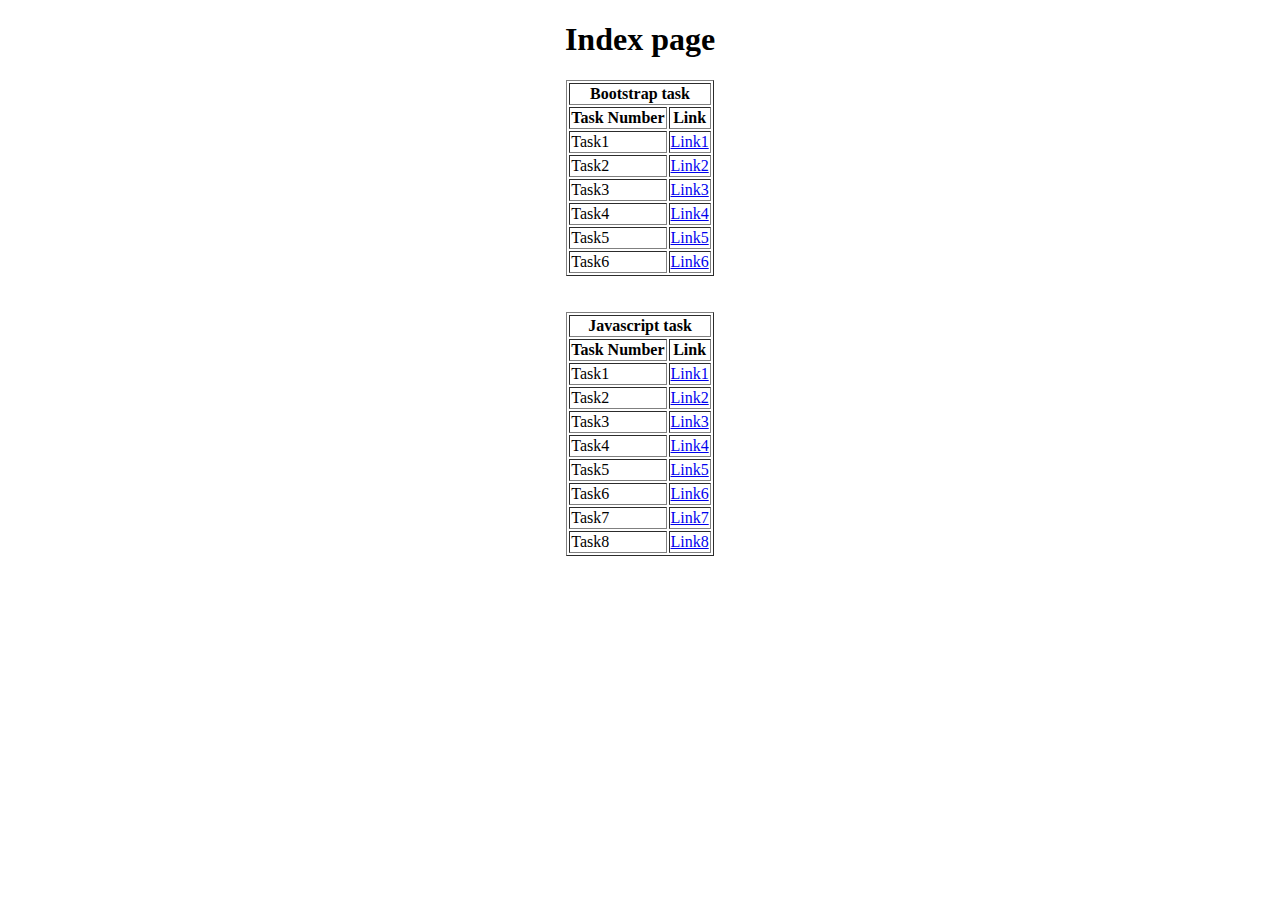
<file: index.html>
<!DOCTYPE html>
<html lang="en">
<head>
    <meta charset="UTF-8">
    <meta name="viewport" content="width=device-width, initial-scale=1.0">
    <title>Index page</title>
</head>
<body>
    <center>
        <h1>Index page</h1>
        <table border="1">
            <tr>
                <th colspan="2">Bootstrap task</th>
            </tr>
            <tr>
                <th>Task Number</th>
                <th>Link</th>
            </tr>
            <tr>
                <td>Task1</td>
                <td><a href="BS tasks/task-1/">Link1</a></td>
            </tr>
            <tr>
                <td>Task2</td>
                <td><a href="BS tasks/task-2/">Link2</a></td>
            </tr>
            <tr>
                <td>Task3</td>
                <td><a href="BS tasks/task-3/">Link3</a></td>
            </tr>
            <tr>
                <td>Task4</td>
                <td><a href="BS tasks/task-4/">Link4</a></td>
            </tr>
            <tr>
                <td>Task5</td>
                <td><a href="BS tasks/task-5/">Link5</a></td>
            </tr>
            <tr>
                <td>Task6</td>
                <td><a href="BS tasks/task-6/">Link6</a></td>
            </tr>
        </table>
        <br><br>
        <table border="1">
            <tr>
                <th colspan="2">Javascript task</th>
            </tr>
            <tr>
                <th>Task Number</th>
                <th>Link</th>
            </tr>
            <tr>
                <td>Task1</td>
                <td><a href="JS tasks/task-1/">Link1</a></td>
            </tr>
            <tr>
                <td>Task2</td>
                <td><a href="JS tasks/task-2/">Link2</a></td>
            </tr>
            <tr>
                <td>Task3</td>
                <td><a href="JS tasks/task-3/">Link3</a></td>
            </tr>
            <tr>
                <td>Task4</td>
                <td><a href="JS tasks/task-4/">Link4</a></td>
            </tr>
            <tr>
                <td>Task5</td>
                <td><a href="JS tasks/task-5/">Link5</a></td>
            </tr>
            <tr>
                <td>Task6</td>
                <td><a href="JS tasks/task-6/">Link6</a></td>
            </tr>
            <tr>
                <td>Task7</td>
                <td><a href="JS tasks/task-7/">Link7</a></td>
            </tr>
            <tr>
                <td>Task8</td>
                <td><a href="JS tasks/task-8/">Link8</a></td>
            </tr>
        </table>
    </center>
</body>
</html>
</file>
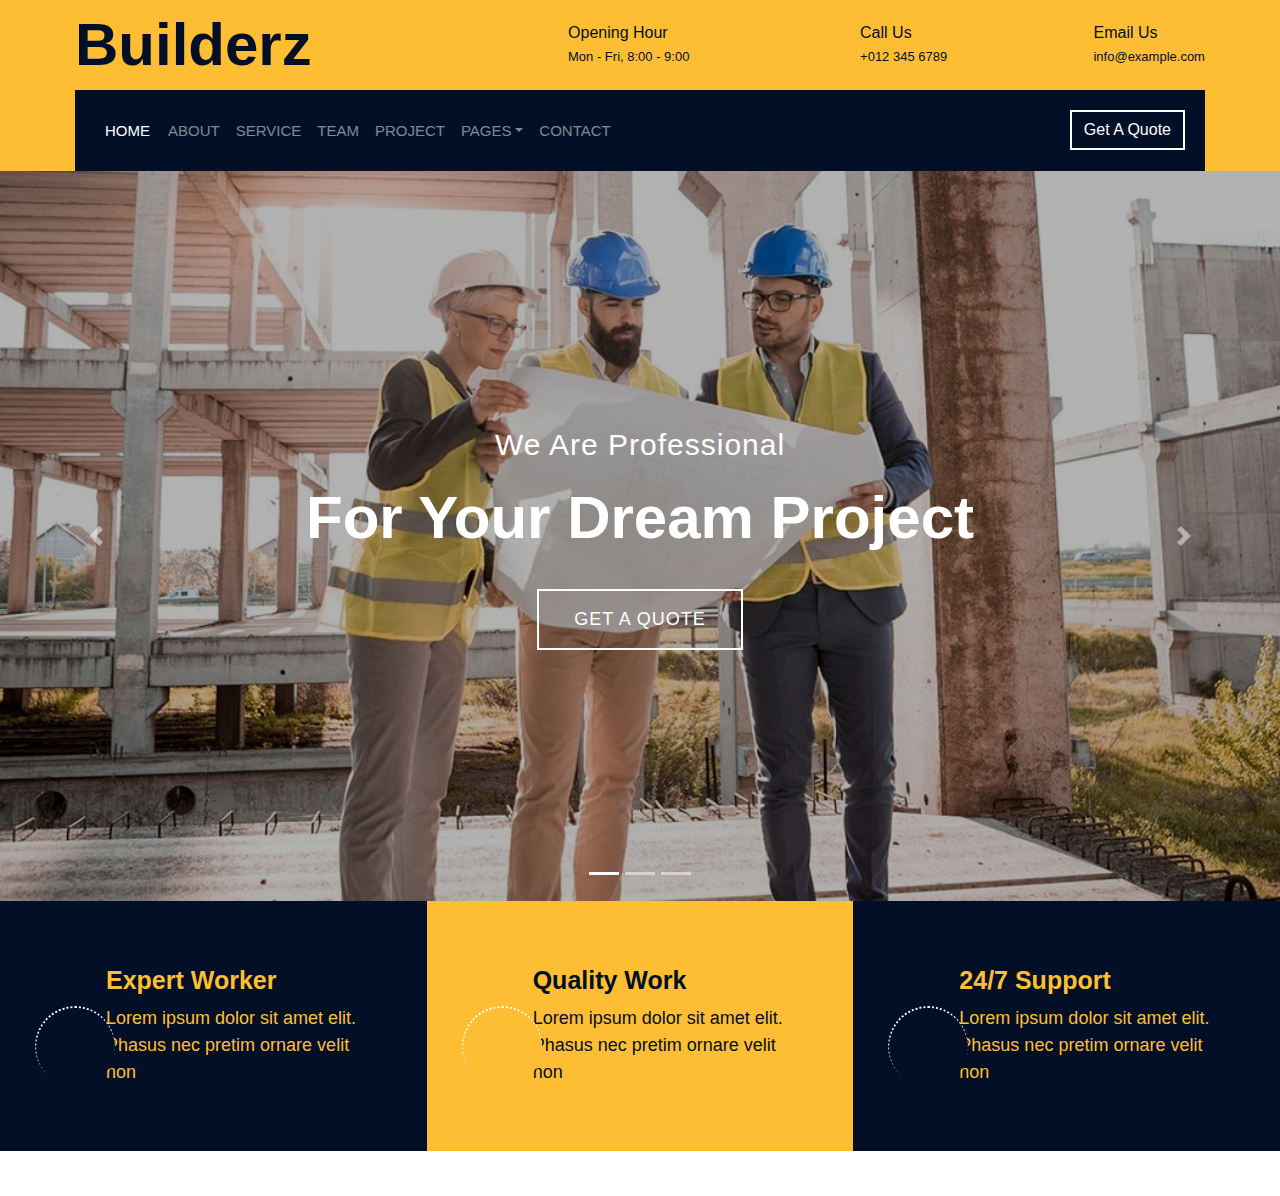
<file: BS tasks/task-2/index.html>
<!DOCTYPE html>
<html lang="en">
<head>
    <meta charset="UTF-8">
    <meta name="viewport" content="width=device-width, initial-scale=1, shrink-to-fit=no">
    <title>Bootstrap Website</title>
    <link href="style.css" rel="stylesheet">
    <link href="https://stackpath.bootstrapcdn.com/bootstrap/4.3.1/css/bootstrap.min.css" rel="stylesheet">
</head>
<body>
<div class="wrapper">
    <!-- Top Section - Header -->
    <div class="top-bar">
        <div class="container-fluid">
            <div class="row align-items-center">
                <div class="col-lg-4 col-md-12">
                    <div class="logo">
                        <a href="index.html">
                            <h1>Builderz</h1>
                        </a>
                    </div>
                </div>
                <div class="col-lg-8 col-md-7 d-none d-lg-block">
                    <div class="row">
                        <div class="col-4">
                            <div class="top-bar-item">
                                <div class="top-bar-icon">
                                    <i class="flaticon-calendar"></i>
                                </div>
                                <div class="top-bar-text">
                                    <h3>Opening Hour</h3>
                                    <p>Mon - Fri, 8:00 - 9:00</p>
                                </div>
                            </div>
                        </div>
                        <div class="col-4">
                            <div class="top-bar-item">
                                <div class="top-bar-icon">
                                    <i class="flaticon-call"></i>
                                </div>
                                <div class="top-bar-text">
                                    <h3>Call Us</h3>
                                    <p>+012 345 6789</p>
                                </div>
                            </div>
                        </div>
                        <div class="col-4">
                            <div class="top-bar-item">
                                <div class="top-bar-icon">
                                    <i class="flaticon-send-mail"></i>
                                </div>
                                <div class="top-bar-text">
                                    <h3>Email Us</h3>
                                    <p>info@example.com</p>
                                </div>
                            </div>
                        </div>
                    </div>
                </div>
            </div>
        </div>
    </div>

<!-- Middle Section - Slideshow -->
    <div class="nav-bar">
        <div class="container-fluid">
            <nav class="navbar navbar-expand-lg bg-dark navbar-dark">
                <a href="#" class="navbar-brand">MENU</a>
                <button type="button" class="navbar-toggler" data-toggle="collapse" data-target="#navbarCollapse">
                    <span class="navbar-toggler-icon"></span>
                </button>

                <div class="collapse navbar-collapse justify-content-between" id="navbarCollapse">
                    <div class="navbar-nav mr-auto">
                        <a href="index.html" class="nav-item nav-link active">Home</a>
                        <a href="about.html" class="nav-item nav-link">About</a>
                        <a href="service.html" class="nav-item nav-link">Service</a>
                        <a href="team.html" class="nav-item nav-link">Team</a>
                        <a href="portfolio.html" class="nav-item nav-link">Project</a>
                        <div class="nav-item dropdown">
                            <a href="#" class="nav-link dropdown-toggle" data-toggle="dropdown">Pages</a>
                            <div class="dropdown-menu">
                                <a href="blog.html" class="dropdown-item">Blog Page</a>
                                <a href="single.html" class="dropdown-item">Single Page</a>
                            </div>
                        </div>
                        <a href="contact.html" class="nav-item nav-link">Contact</a>
                    </div>
                    <div class="ml-auto">
                        <a class="btn" href="#">Get A Quote</a>
                    </div>
                </div>
            </nav>
        </div>
    </div>

    <div id="carousel" class="carousel slide" data-ride="carousel">
        <ol class="carousel-indicators">
            <li data-target="#carousel" data-slide-to="0" class="active"></li>
            <li data-target="#carousel" data-slide-to="1"></li>
            <li data-target="#carousel" data-slide-to="2"></li>
        </ol>
        <div class="carousel-inner">
            <div class="carousel-item active">
                <img src="carousel-1.jpg" alt="Carousel Image">
                <div class="carousel-caption">
                    <p class="animated fadeInRight">We Are Professional</p>
                    <h1 class="animated fadeInLeft">For Your Dream Project</h1>
                    <a class="btn animated fadeInUp" href="https://htmlcodex.com/construction-company-website-template">Get A Quote</a>
                </div>
            </div>

            <div class="carousel-item">
                <img src="carousel-2.jpg" alt="Carousel Image">
                <div class="carousel-caption">
                    <p class="animated fadeInRight">Professional Builder</p>
                    <h1 class="animated fadeInLeft">We Build Your Home</h1>
                    <a class="btn animated fadeInUp" href="https://htmlcodex.com/construction-company-website-template">Get A Quote</a>
                </div>
            </div>

            <div class="carousel-item">
                <img src="carousel-3.jpg" alt="Carousel Image">
                <div class="carousel-caption">
                    <p class="animated fadeInRight">We Are Trusted</p>
                    <h1 class="animated fadeInLeft">For Your Dream Home</h1>
                    <a class="btn animated fadeInUp" href="https://htmlcodex.com/construction-company-website-template">Get A Quote</a>
                </div>
            </div>
        </div>

        <a class="carousel-control-prev" href="#carousel" role="button" data-slide="prev">
            <span class="carousel-control-prev-icon" aria-hidden="true"></span>
            <span class="sr-only">Previous</span>
        </a>
        <a class="carousel-control-next" href="#carousel" role="button" data-slide="next">
            <span class="carousel-control-next-icon" aria-hidden="true"></span>
            <span class="sr-only">Next</span>
        </a>
    </div>

<!-- Bottom Section - Footer -->
    <div class="feature wow fadeInUp" data-wow-delay="0.1s">
        <div class="container-fluid">
            <div class="row align-items-center">
                <div class="col-lg-4 col-md-12">
                    <div class="feature-item">
                        <div class="feature-icon">
                            <i class="flaticon-worker"></i>
                        </div>
                        <div class="feature-text">
                            <h3>Expert Worker</h3>
                            <p>Lorem ipsum dolor sit amet elit. Phasus nec pretim ornare velit non</p>
                        </div>
                    </div>
                </div>
                <div class="col-lg-4 col-md-12">
                    <div class="feature-item">
                        <div class="feature-icon">
                            <i class="flaticon-building"></i>
                        </div>
                        <div class="feature-text">
                            <h3>Quality Work</h3>
                            <p>Lorem ipsum dolor sit amet elit. Phasus nec pretim ornare velit non</p>
                        </div>
                    </div>
                </div>
                <div class="col-lg-4 col-md-12">
                    <div class="feature-item">
                        <div class="feature-icon">
                            <i class="flaticon-call"></i>
                        </div>
                        <div class="feature-text">
                            <h3>24/7 Support</h3>
                            <p>Lorem ipsum dolor sit amet elit. Phasus nec pretim ornare velit non</p>
                        </div>
                    </div>
                </div>
            </div>
        </div>
    </div>
</div>
<script src="https://code.jquery.com/jquery-3.3.1.slim.min.js"></script>
<script src="https://cdnjs.cloudflare.com/ajax/libs/popper.js/1.14.7/umd/popper.min.js"></script>
<script src="https://stackpath.bootstrapcdn.com/bootstrap/4.3.1/js/bootstrap.min.js"></script>

</body>
</html>
</file>
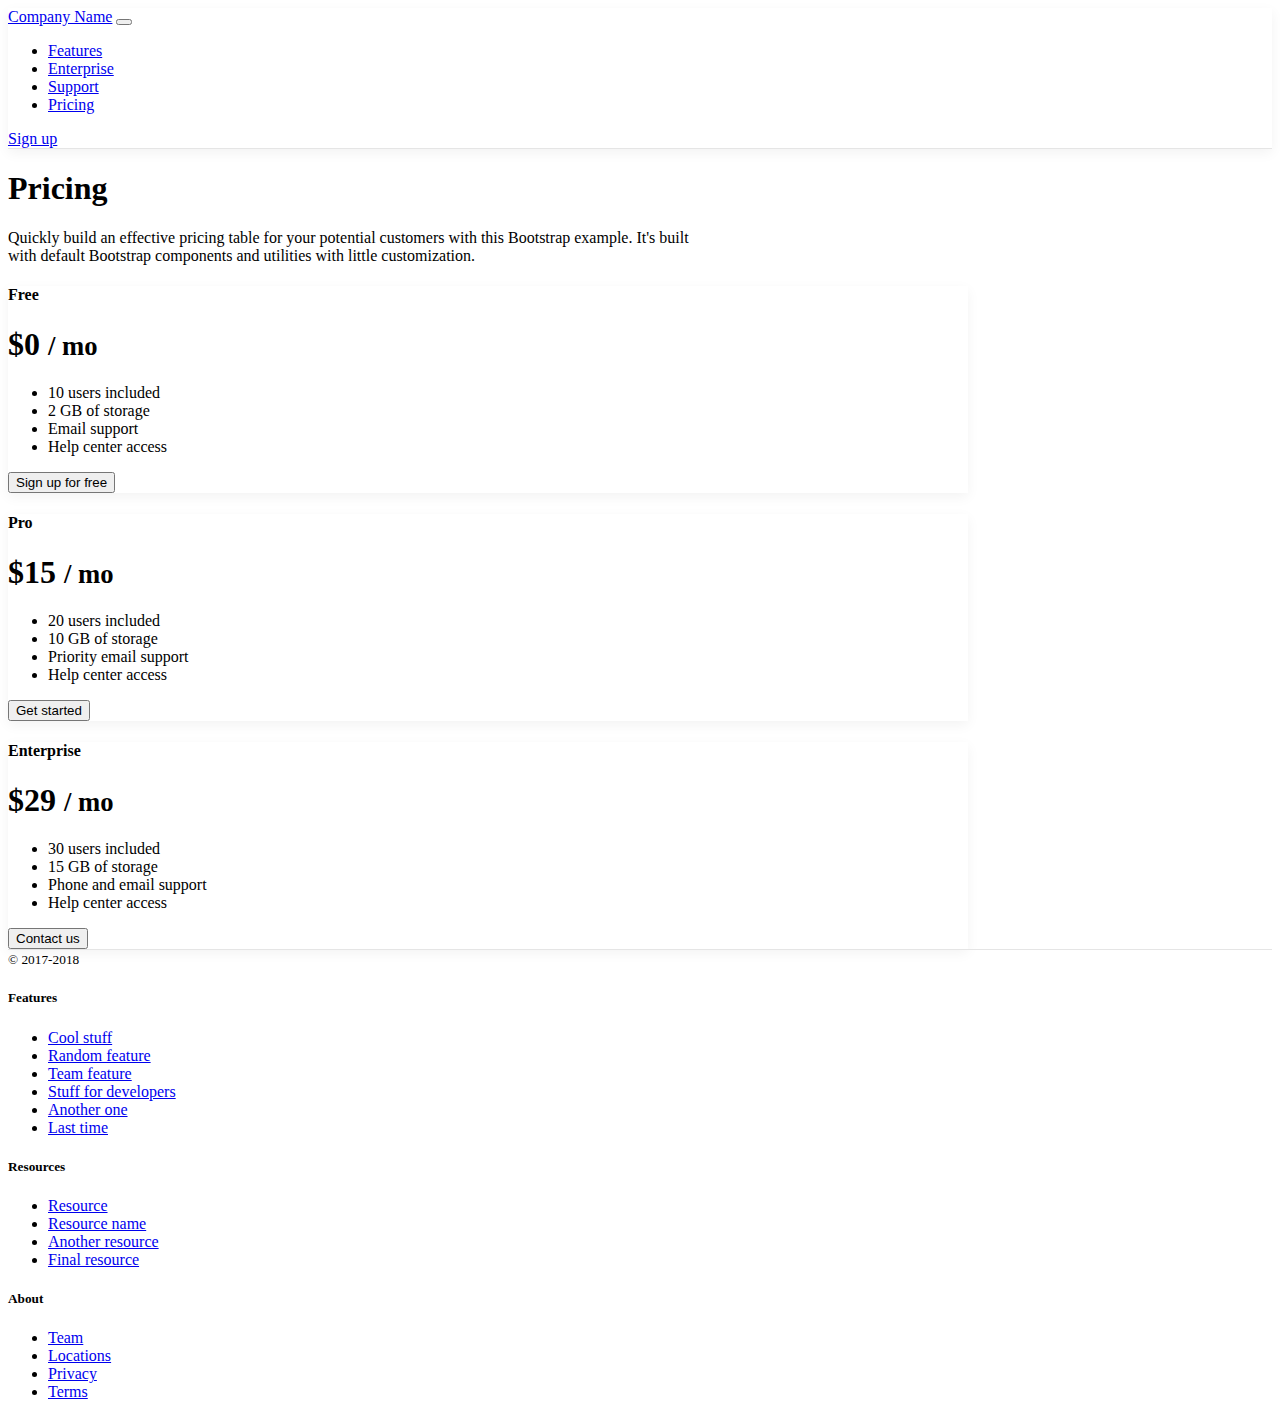
<file: BS tasks/task-3/index.html>
<!DOCTYPE html>
<html lang="en">

<head>
  <meta http-equiv="Content-Type" content="text/html; charset=UTF-8" />
  <meta name="viewport" content="width=device-width, initial-scale=1, shrink-to-fit=no" />

  <title>Pricing example for Bootstrap</title>

  <link rel="canonical" href="https://getbootstrap.com/docs/4.0/examples/pricing/" />
  <link href="https://cdn.jsdelivr.net/npm/bootstrap@5.3.2/dist/css/bootstrap.min.css" rel="stylesheet"
    integrity="sha384-T3c6CoIi6uLrA9TneNEoa7RxnatzjcDSCmG1MXxSR1GAsXEV/Dwwykc2MPK8M2HN" crossorigin="anonymous">
  <link href="style.css" rel="stylesheet" />
</head>

<body>
  <nav class="navbar navbar-expand-md navbar-light bg-white border-bottom box-shadow">
    <div class="container">
      <a class="navbar-brand" href="#">Company Name</a>

      <button class="navbar-toggler" type="button" data-toggle="collapse" data-target="#navbarCollapse"
        aria-controls="navbarCollapse" aria-expanded="false" aria-label="Toggle navigation">
        <span class="navbar-toggler-icon"></span>
      </button>

      <div class="collapse navbar-collapse" id="navbarCollapse">
        <ul class="navbar-nav ms-auto mb-2 mb-md-0">
          <li class="nav-item"><a class="nav-link" href="#">Features</a></li>
          <li class="nav-item"><a class="nav-link" href="#">Enterprise</a></li>
          <li class="nav-item"><a class="nav-link" href="#">Support</a></li>
          <li class="nav-item"><a class="nav-link" href="#">Pricing</a></li>
        </ul>
        <a class="btn btn-outline-primary" href="#">Sign up</a>
      </div>
    </div>
  </nav>


  <div class="pricing-header px-3 py-3 pt-md-5 pb-md-4 mx-auto text-center">
    <h1 class="display-4">Pricing</h1>
    <p class="lead">
      Quickly build an effective pricing table for your potential customers
      with this Bootstrap example. It's built with default Bootstrap
      components and utilities with little customization.
    </p>
  </div>

  <div class="container">
    <div class="row">
      <div class="col-md-4">
        <div class="card mb-4 box-shadow">
          <div class="card-header">
            <h4 class="my-0 font-weight-normal text-center">Free</h4>
          </div>
          <div class="card-body text-center">
            <h1 class="card-title pricing-card-title">
              $0 <small class="text-muted">/ mo</small>
            </h1>
            <ul class="list-unstyled mt-3 mb-4">
              <li>10 users included</li>
              <li>2 GB of storage</li>
              <li>Email support</li>
              <li>Help center access</li>
            </ul>
            <button type="button" class="btn btn-lg btn-block btn-outline-primary">
              Sign up for free
            </button>
          </div>
        </div>
      </div>
      <div class="col-md-4">
        <div class="card mb-4 box-shadow">
          <div class="card-header text-center">
            <h4 class="my-0 font-weight-normal">Pro</h4>
          </div>
          <div class="card-body text-center">
            <h1 class="card-title pricing-card-title">
              $15 <small class="text-muted">/ mo</small>
            </h1>
            <ul class="list-unstyled mt-3 mb-4">
              <li>20 users included</li>
              <li>10 GB of storage</li>
              <li>Priority email support</li>
              <li>Help center access</li>
            </ul>
            <button type="button" class="btn btn-lg btn-block btn-primary">
              Get started
            </button>
          </div>
        </div>
      </div>
      <div class="col-md-4">
        <div class="card mb-4 box-shadow">
          <div class="card-header text-center">
            <h4 class="my-0 font-weight-normal">Enterprise</h4>
          </div>
          <div class="card-body text-center">
            <h1 class="card-title pricing-card-title">
              $29 <small class="text-muted">/ mo</small>
            </h1>
            <ul class="list-unstyled mt-3 mb-4">
              <li>30 users included</li>
              <li>15 GB of storage</li>
              <li>Phone and email support</li>
              <li>Help center access</li>
            </ul>
            <button type="button" class="btn btn-lg btn-block btn-primary">
              Contact us
            </button>
          </div>
        </div>
      </div>
    </div>
  </div>

  <footer class="pt-4 my-md-5 pt-md-5 border-top">
    <div class="row">
      <div class="col-12 col-md">
        <small class="d-block mb-3 text-muted">© 2017-2018</small>
      </div>
      <div class="col-6 col-md">
        <h5>Features</h5>
        <ul class="list-unstyled text-small">
          <li>
            <a class="nav-link" href="#">Cool stuff</a>
          </li>
          <li>
            <a class="nav-link" href="#">Random feature</a>
          </li>
          <li>
            <a class="nav-link" href="#">Team feature</a>
          </li>
          <li>
            <a class="nav-link" href="#">Stuff for developers</a>
          </li>
          <li>
            <a class="nav-link" href="#">Another one</a>
          </li>
          <li>
            <a class="nav-link" href="#">Last time</a>
          </li>
        </ul>
      </div>
      <div class="col-6 col-md">
        <h5>Resources</h5>
        <ul class="list-unstyled text-small">
          <li>
            <a class="nav-link" href="#">Resource</a>
          </li>
          <li>
            <a class="nav-link" href="#">Resource name</a>
          </li>
          <li>
            <a class="nav-link" href="#">Another resource</a>
          </li>
          <li>
            <a class="nav-link" href="#">Final resource</a>
          </li>
        </ul>
      </div>
      <div class="col-6 col-md">
        <h5>About</h5>
        <ul class="list-unstyled text-small">
          <li>
            <a class="nav-link" href="#">Team</a>
          </li>
          <li>
            <a class="nav-link" href="#">Locations</a>
          </li>
          <li>
            <a class="nav-link" href="#">Privacy</a>
          </li>
          <li>
            <a class="nav-link" href="#">Terms</a>
          </li>
        </ul>
      </div>
    </div>
  </footer>
  </div>

  <script src="https://cdn.jsdelivr.net/npm/bootstrap@5.3.2/dist/js/bootstrap.bundle.min.js"
    integrity="sha384-C6RzsynM9kWDrMNeT87bh95OGNyZPhcTNXj1NW7RuBCsyN/o0jlpcV8Qyq46cDfL"
    crossorigin="anonymous"></script>
  <script src="https://cdn.jsdelivr.net/npm/@popperjs/core@2.11.8/dist/umd/popper.min.js"
    integrity="sha384-I7E8VVD/ismYTF4hNIPjVp/Zjvgyol6VFvRkX/vR+Vc4jQkC+hVqc2pM8ODewa9r"
    crossorigin="anonymous"></script>
  <script src="https://cdn.jsdelivr.net/npm/bootstrap@5.3.2/dist/js/bootstrap.min.js"
    integrity="sha384-BBtl+eGJRgqQAUMxJ7pMwbEyER4l1g+O15P+16Ep7Q9Q+zqX6gSbd85u4mG4QzX+"
    crossorigin="anonymous"></script>
</body>

</html>
</file>
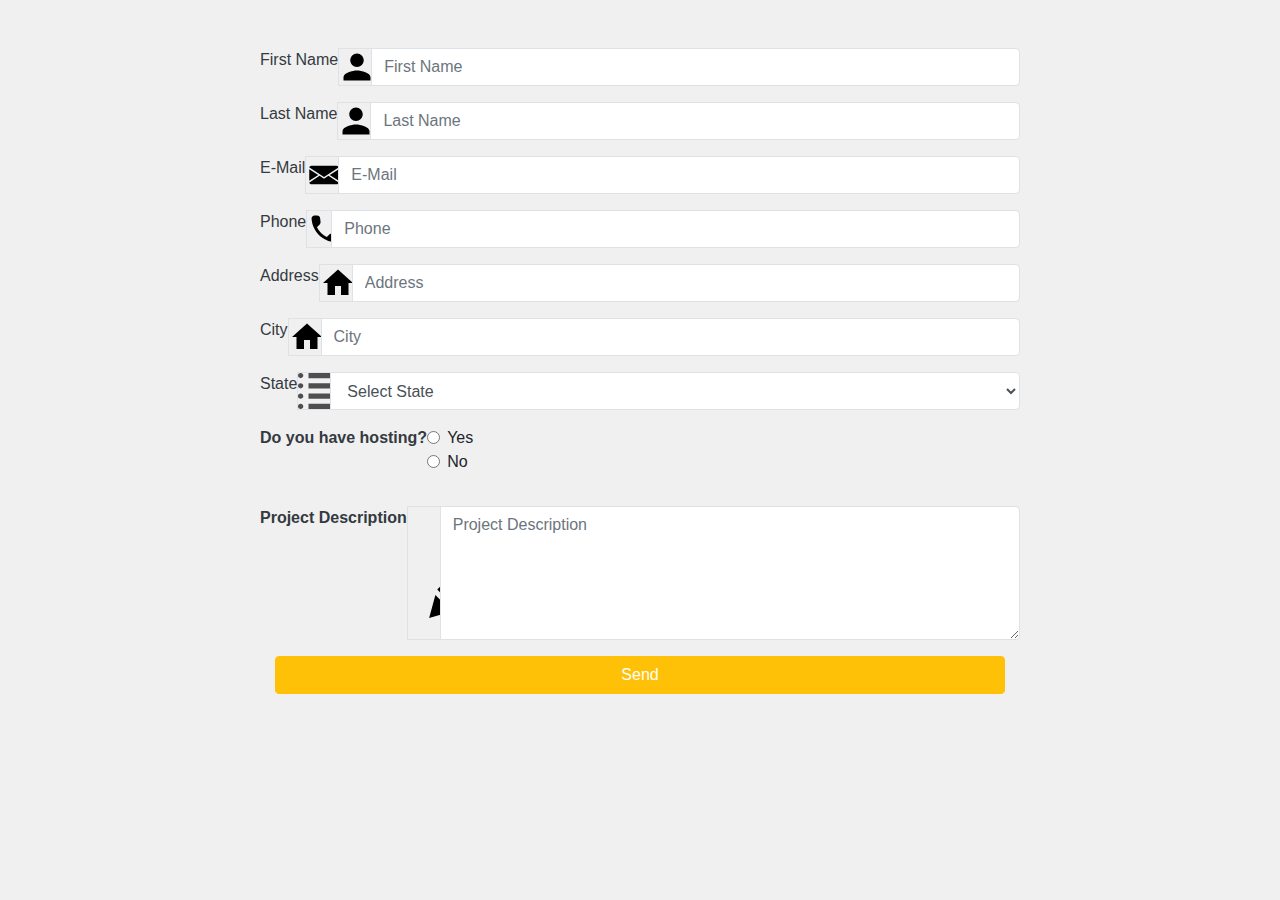
<file: BS tasks/task-5/index.html>
<!DOCTYPE html>
<html lang="en">

<head>
    <meta charset="UTF-8" />
    <meta name="viewport" content="width=device-width, initial-scale=1, shrink-to-fit=no" />
    <title>Bootstrap Form</title>
    <link href="https://stackpath.bootstrapcdn.com/bootstrap/4.5.2/css/bootstrap.min.css" rel="stylesheet" />
    <link rel="stylesheet" href="style.css" />
</head>

<body class="bg-gray">
    <div class="container py-5">
        <div class="row justify-content-center">
            <div class="col-md-8">
                <div class="form-group row">
                    <div class="input-group">
                        <label for="firstname" class="text-dark">First Name</label>

                        <div class="input-group-prepend">
                            <img src="user.svg" alt="head-icon" class="input-icon border" />
                        </div>
                        <input type="text" class="form-control border" id="firstName" placeholder="First Name"
                            style="background-color: white" />
                    </div>
                </div>

                <div class="form-group row">
                    <div class="input-group">
                        <label for="lastName" class="text-dark">Last Name</label>
                        <div class="input-group-prepend">
                            <img src="user.svg" alt="head-icon" class="input-icon border" />
                        </div>
                        <input type="text" class="form-control border" id="lastName" placeholder="Last Name"
                            style="background-color: white" />
                    </div>
                </div>

                <div class="form-group row">
                    
                    <div class="input-group">
                        <label for="email" class="text-dark">E-Mail</label>
                        <div class="input-group-prepend">
                            <img src="email.svg" alt="head-icon" class="input-icon border" />
                        </div>
                        <input type="email" class="form-control border" id="email" placeholder="E-Mail"
                            style="background-color: white" />
                    </div>
                </div>

                <div class="form-group row">
                    
                    <div class="input-group">
                        <label for="phone" class="text-dark">Phone</label>
                        <div class="input-group-prepend">
                            <img src="phone.svg" alt="head-icon" class="input-icon border" />
                        </div>
                        <input type="tel" class="form-control border" id="phone" placeholder="Phone"
                            style="background-color: white" />
                    </div>
                </div>

                <div class="form-group row">
                    
                    <div class="input-group">
                        <label for="address" class="text-dark">Address</label>
                        <div class="input-group-prepend">
                            <img src="home.svg" alt="head-icon" class="input-icon border" />
                        </div>
                        <input type="text" class="form-control border" id="address" placeholder="Address"
                            style="background-color: white" />
                    </div>
                </div>

                <div class="form-group row">

                    <div class="input-group">
                    <label for="city" class="text-dark">City</label>
                        <div class="input-group-prepend">
                            <img src="home.svg" alt="head-icon" class="input-icon border" />
                        </div>
                        <input type="text" class="form-control border" id="city" placeholder="City"
                            style="background-color: white" />
                    </div>
                </div>

                <div class="form-group row">

                    <div class="input-group">
                    <label for="state" class="text-dark">State</label>
                    <div class="input-group-prepend">
                        <img src="list.svg" alt="head-icon" class="input-icon border" />
                    </div>
                    <select class="form-control border" id="state" style="background-color: white">
                        <option>Select State</option>
                        <option>State 1</option>
                        <option>State 2</option>
                        <option>State 3</option>
                    </select>
                    </div>
                </div>

                <div class="form-group row">
                    <label class="text-dark font-weight-bold">Do you have hosting?</label>
                    <div class="form-group">
                        <div class="form-check">
                            <input class="form-check-input" type="radio" name="hosting" id="hostingYes" value="Yes" />
                            <label class="form-check-label" for="hostingYes"> Yes </label>
                        </div>
                        <div class="form-check">
                            <input class="form-check-input" type="radio" name="hosting" id="hostingNo" value="No" />
                            <label class="form-check-label" for="hostingNo"> No </label>
                        </div>
                    </div>
                </div>

                <div class="form-group row">
                    <div class="input-group">

                        <label for="projectDescription" class="text-dark font-weight-bold">Project Description</label>
                        <div class="input-group-prepend">
                            <img src="pencil.svg" alt="head-icon" class="input-icon border" />
                        </div>
                        <textarea class="form-control border" id="projectDescription" rows="5"
                            placeholder="Project Description" style="background-color: white"></textarea>
                    </div>
                </div>

                <button type="submit" class="btn btn-warning btn-block text-white">
                    Send
                </button>
            </div>
        </div>
    </div>

    <script src="https://code.jquery.com/jquery-3.5.1.slim.min.js"></script>
    <script src="https://cdn.jsdelivr.net/npm/@popperjs/core@2.11.8/dist/umd/popper.min.js"></script>
    <script src="https://stackpath.bootstrapcdn.com/bootstrap/4.5.2/js/bootstrap.min.js"></script>
</body>

</html>
</file>
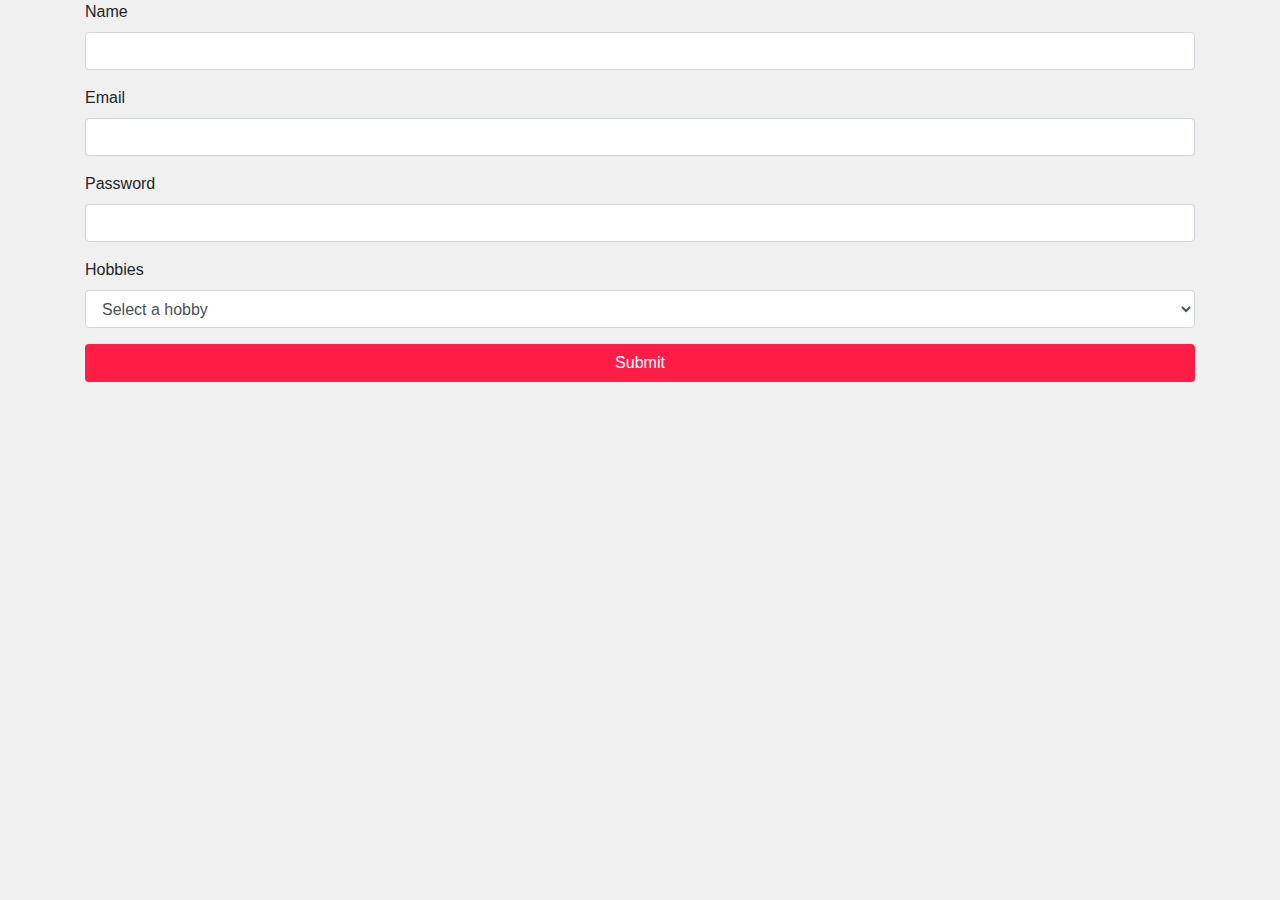
<file: BS tasks/task-6/index.html>
<!DOCTYPE html>
<html lang="en">

<head>
    <meta charset="UTF-8">
    <meta name="viewport" content="width=device-width, initial-scale=1, shrink-to-fit=no">
    <title>Simple Form</title>
    <link href="https://stackpath.bootstrapcdn.com/bootstrap/4.5.2/css/bootstrap.min.css" rel="stylesheet">
    <style>
        body {
            background-color: #f0f0f0;
        }

        .btn-submit {
            background-color: #ff1d46;
            color:white;
            width: 100%; 
        }
    </style>
</head>


<body>
    <div class="container">
        
        <form id="simpleForm">
            <div class="form-group">
                <label for="name">Name</label>
                <input type="text" class="form-control" id="name" name="name">
                <div class="invalid-feedback" id="nameError"></div>
            </div>
            <div class="form-group">
                <label for="email">Email</label>
                <input type="email" class="form-control" id="email" name="email">
                <div class="invalid-feedback" id="emailError"></div>
            </div>
            <div class="form-group">
                <label for="password">Password</label>
                <input type="password" class="form-control" id="password" name="password">
                <div class="invalid-feedback" id="passwordError"></div>
            </div>
            <div class="form-group">
                <label for="hobbies">Hobbies</label>
                <select class="form-control" id="hobbies" name="hobbies">
                    <option value="" disabled selected>Select a hobby</option>
                    <option value="reading">Reading</option>
                    <option value="sports">Sports</option>
                    <option value="music">Music</option>
                    <option value="cooking">Cooking</option>
                </select>
            </div>
            <button type="submit" class="btn btn-submit">Submit</button>
        </form>
    </div>

    <script>
        document.getElementById('simpleForm').addEventListener('submit', function(event) {
            let valid = true;
            const fields = ['name', 'email', 'password'];
            fields.forEach(function(field) {
                const input = document.getElementById(field);
                const errorDiv = document.getElementById(field + 'Error');
                if (!input.value.trim()) {
                    valid = false;
                    errorDiv.textContent = field.charAt(0).toUpperCase() + field.slice(1) + ' is required';
                    input.classList.add('is-invalid');
                } else {
                    errorDiv.textContent = '';
                    input.classList.remove('is-invalid');
                }
            });
            if (!valid) {
                event.preventDefault();
            }
        });
    </script>

    <script src="https://code.jquery.com/jquery-3.5.1.slim.min.js"></script>
    <script src="https://cdn.jsdelivr.net/npm/@popperjs/core@2.11.8/dist/umd/popper.min.js"></script>
    <script src="https://stackpath.bootstrapcdn.com/bootstrap/4.5.2/js/bootstrap.min.js"></script>
</body>

</html>
</file>
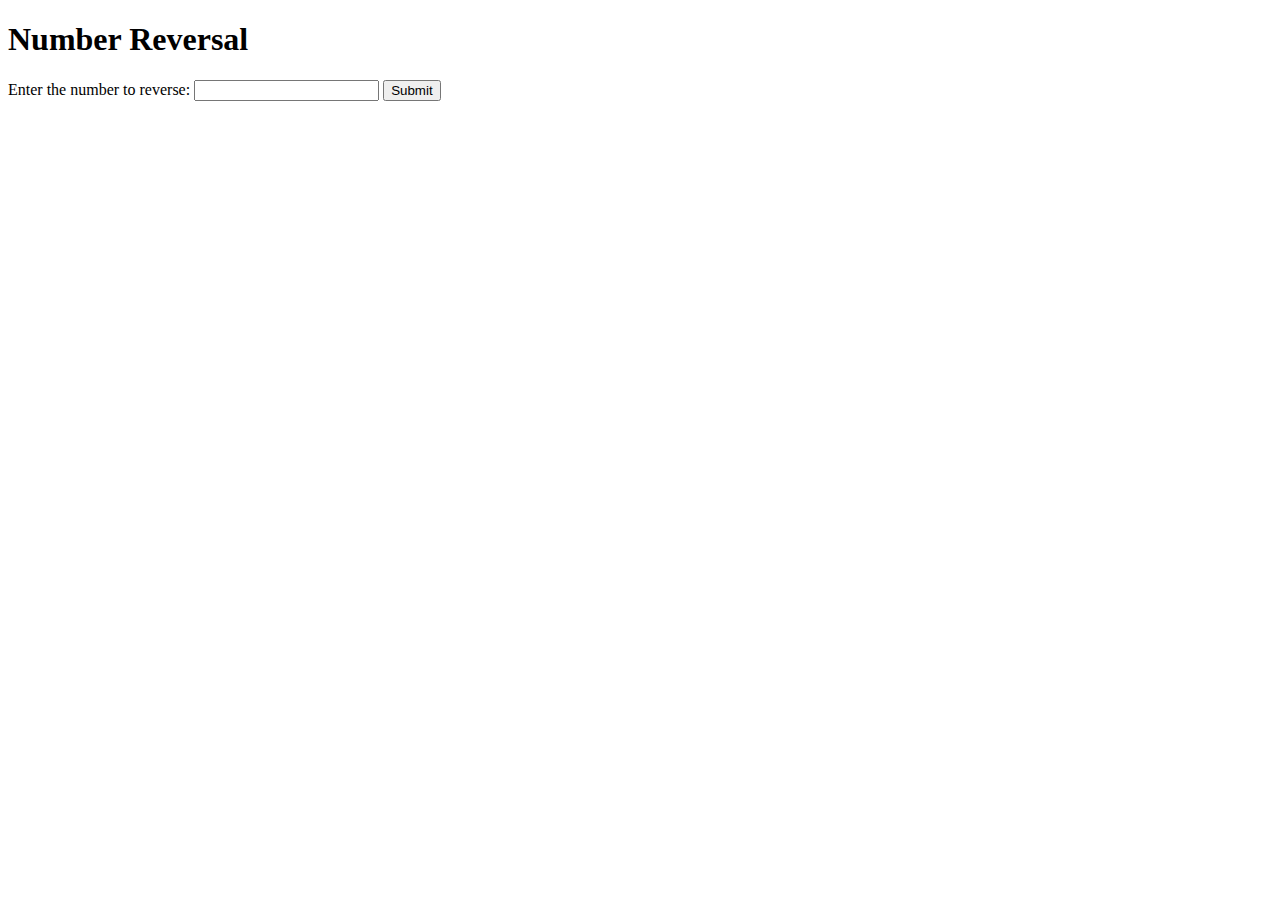
<file: JS tasks/task-1/index.html>
<!DOCTYPE html>
<html lang="en">
<head>
    <meta charset="UTF-8">
    <meta name="viewport" content="width=device-width, initial-scale=1.0">
    <title>JS Task 1</title>
</head>
<body>
    <h1 class="heading">Number Reversal</h1>
    <label for="number" class="number">
        Enter the number to reverse:
    </label>
    <input type="number" id="number">
    <button id="reverseButton">Submit</button><br><br>
    <p class="reverse"></p>
    <script>
        let inputNumber = document.getElementById("number");
        let resultParagraph = document.querySelector(".reverse");
        let reverseButton = document.getElementById("reverseButton");

        function reverseNumber() {
            let number = Number(inputNumber.value);
            let reversedNumber = 0;

            while (number > 0) {
                let digit = number % 10;
                reversedNumber = reversedNumber * 10 + digit;
                number = Math.floor(number / 10);
            }

            resultParagraph.textContent = "Reversed Number: " + reversedNumber;
        }

        reverseButton.addEventListener("click", reverseNumber);
    </script>
</body>
</html>
</file>
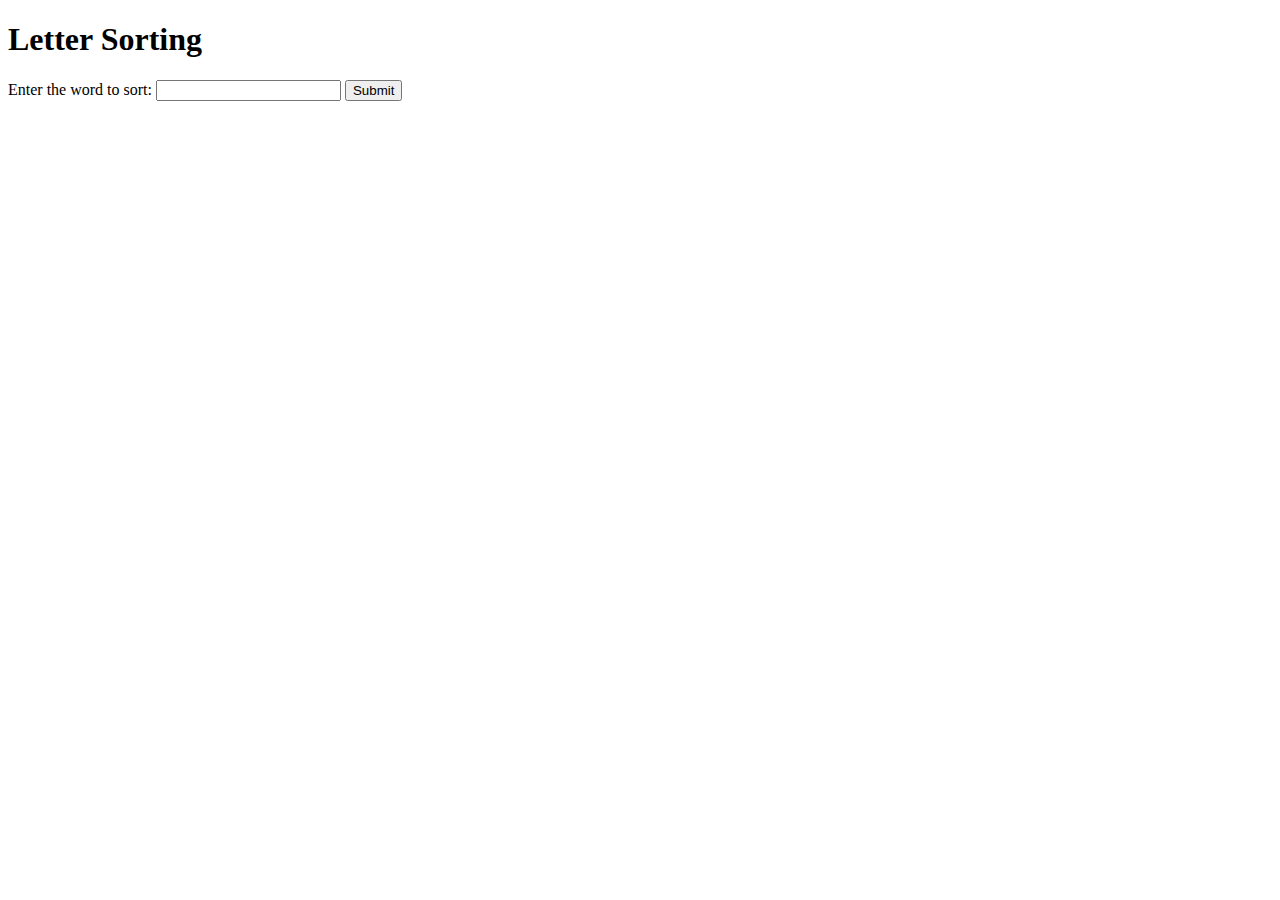
<file: JS tasks/task-2/index.html>
<!DOCTYPE html>
<html lang="en">
<head>
    <meta charset="UTF-8">
    <meta name="viewport" content="width=device-width, initial-scale=1.0">
    <title>JS Task 2</title>
</head>
<body>
    <h1 class="heading">Letter Sorting</h1>
    <label for="word">
        Enter the word to sort:
    </label>
    <input type="text" id="word">
    <button id="sortButton">Submit</button><br><br>
    <p class="sort"></p>
    <script>
        const inputWord = document.getElementById("word");
        let resultParagraph = document.querySelector(".sort");
        let sortButton = document.getElementById("sortButton");

        function sortWord() {
            const inputValue = inputWord.value;
            const sortedWord = inputValue.split('').sort().join('');

            resultParagraph.textContent = "Sorted word in alphabetical order: " + sortedWord;
        }

        sortButton.addEventListener("click", sortWord);
    </script>
</body>
</html>
</file>
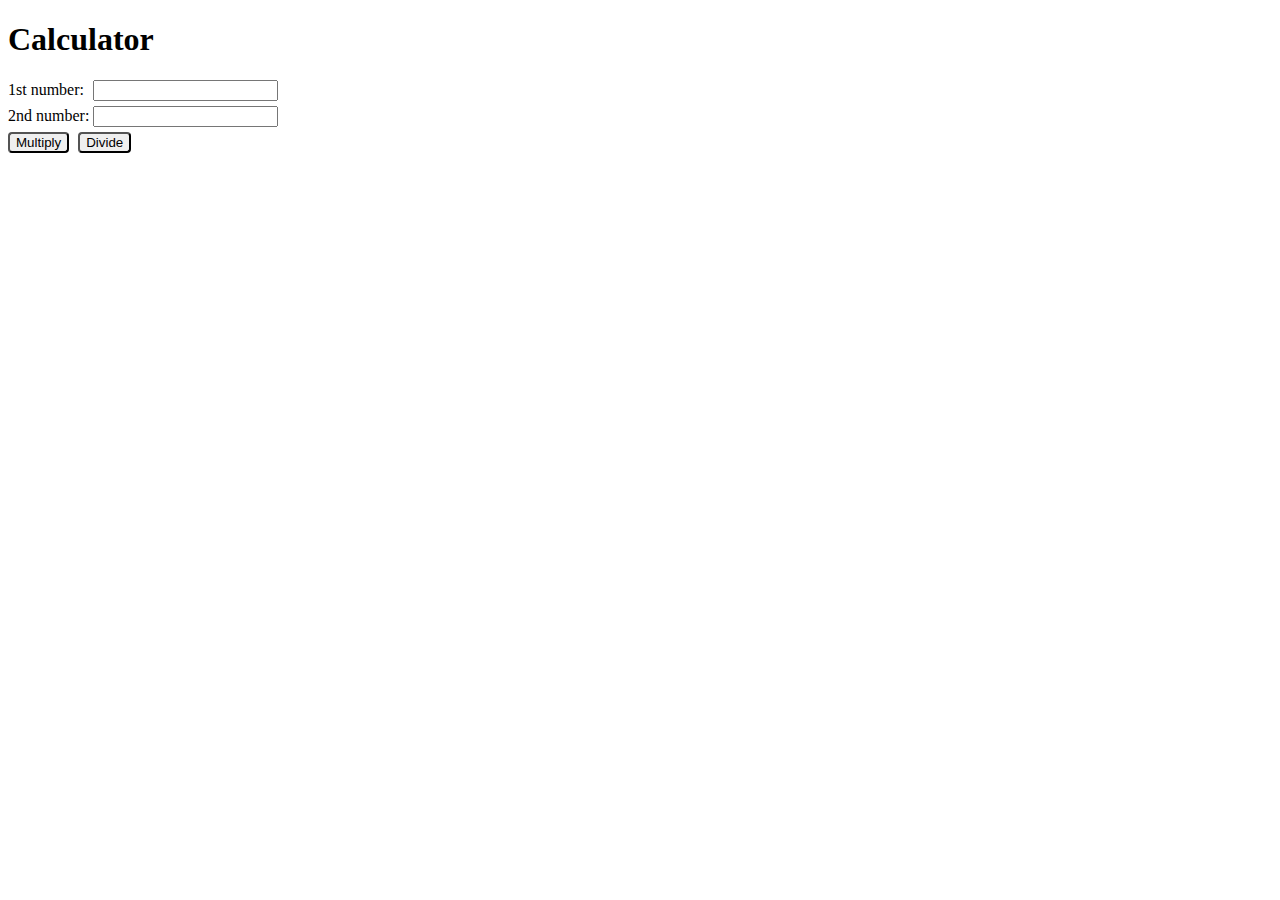
<file: JS tasks/task-3/index.html>
<!DOCTYPE html>
<html lang="en">
<head>
    <meta charset="UTF-8">
    <meta name="viewport" content="width=device-width, initial-scale=1.0">
    <title>JS Task 3</title>
    <style>
        .num1 {
            padding-right: 5px;
        }

        .container1, .container2{
            padding-bottom: 5px;
        }
        button{
            border-radius: 4px;
        }

        #multiply{
            margin-right: 5px;
        }
    </style>
</head>
<body>
    <h1 class="heading">Calculator</h1>
    <div class="container1">
        <label for="word" class="num1">
            1st number:
        </label>
        <input type="number" id="num1">
    </div>
    <div class="container2">
        <label for="word" class="num2">
            2nd number:
        </label>
        <input type="number" id="num2">
    </div>
    <button id="multiply">Multiply</button>
    <button id="divide">Divide</button><br><br>
    <p class="result"></p>
    <script>
        const num1 = document.getElementById("num1");
        const num2 = document.getElementById("num2");
        let resultParagraph = document.querySelector(".result");
        let multiply = document.getElementById("multiply");
        let divide = document.getElementById("divide");

        function multiplication() {
            const num1Value = num1.value;
            const num2Value = num2.value;
            const multiplicationResult = num1Value*num2Value;

            resultParagraph.innerHTML = "The Result is: <br>" + multiplicationResult;
        }

        function division() {
            const num1Value = num1.value;
            const num2Value = num2.value;
            const divisionResult = (num1Value/num2Value).toFixed(2);

            resultParagraph.innerHTML = "The Result is: <br>" + divisionResult;
        }

        multiply.addEventListener("click", multiplication);

        divide.addEventListener("click", division);
    </script>
</body>
</html>
</file>
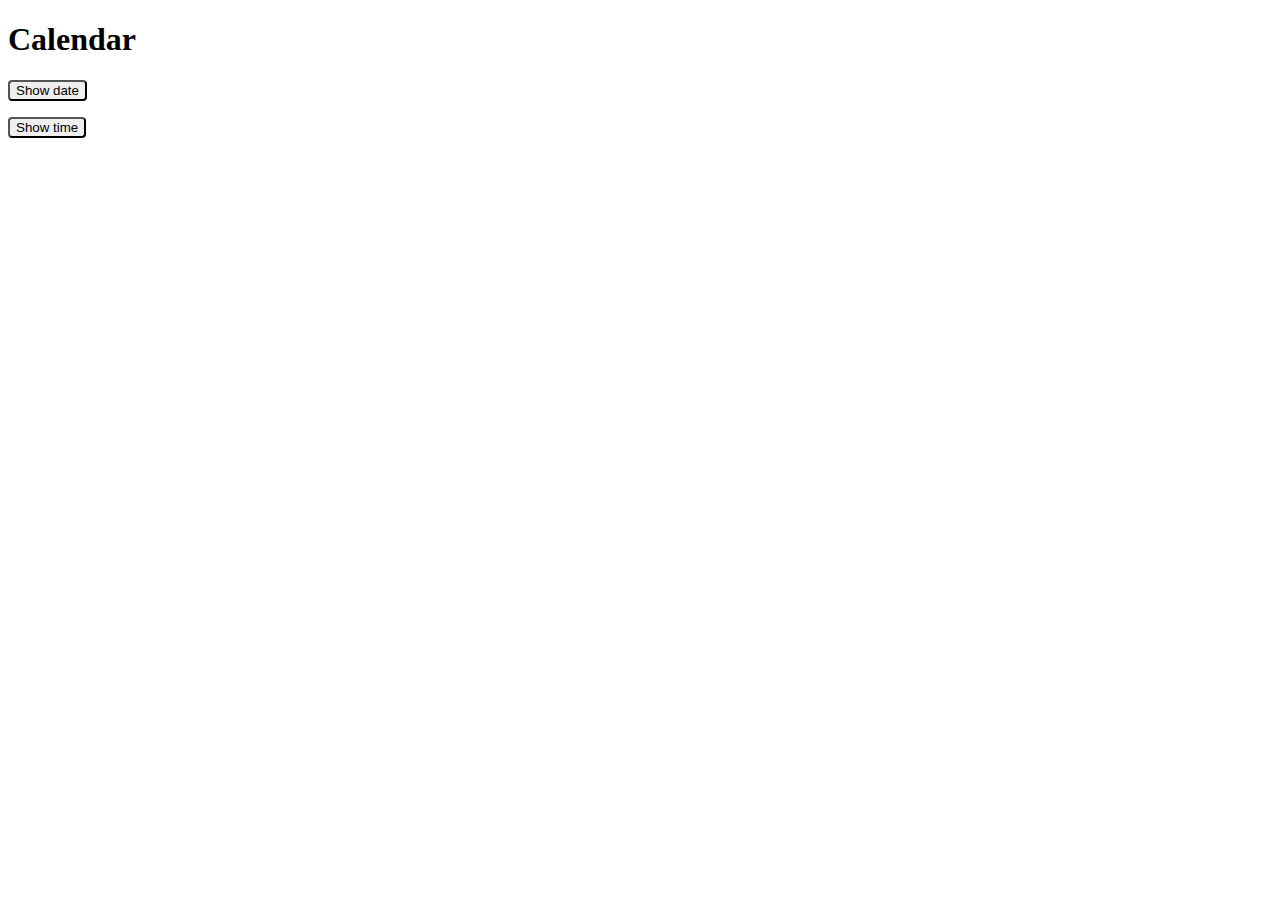
<file: JS tasks/task-4/index.html>
<!DOCTYPE html>
<html lang="en">
<head>
    <meta charset="UTF-8">
    <meta name="viewport" content="width=device-width, initial-scale=1.0">
    <title>JS Task 4</title>
    <style>
        button {
            border-radius: 4px;
        }
    </style>
</head>
<body>
    <h1 class="heading">Calendar</h1>
    <div class="container1">
        <button class="date" onclick="showDate()">Show date</button>
        <p id="currentDate"></p>
    </div>
    <div class="container2">
        <button class="time" onclick="showTime()">Show time</button>
        <p id="currentTime"></p>
    </div>
    <script>
        function showDate() {
            
            let dateConst = new Date();
            let date = dateConst.getDate();
            let month = dateConst.toLocaleString('default', { month: 'long' });
            let year = dateConst.getFullYear();

            document.querySelector('#currentDate').textContent = date+'/'+month+'/'+year;
        }

        function showTime() {

            currentTime.innerHTML = new Date();
        }
    </script>
</body>
</html>
</file>
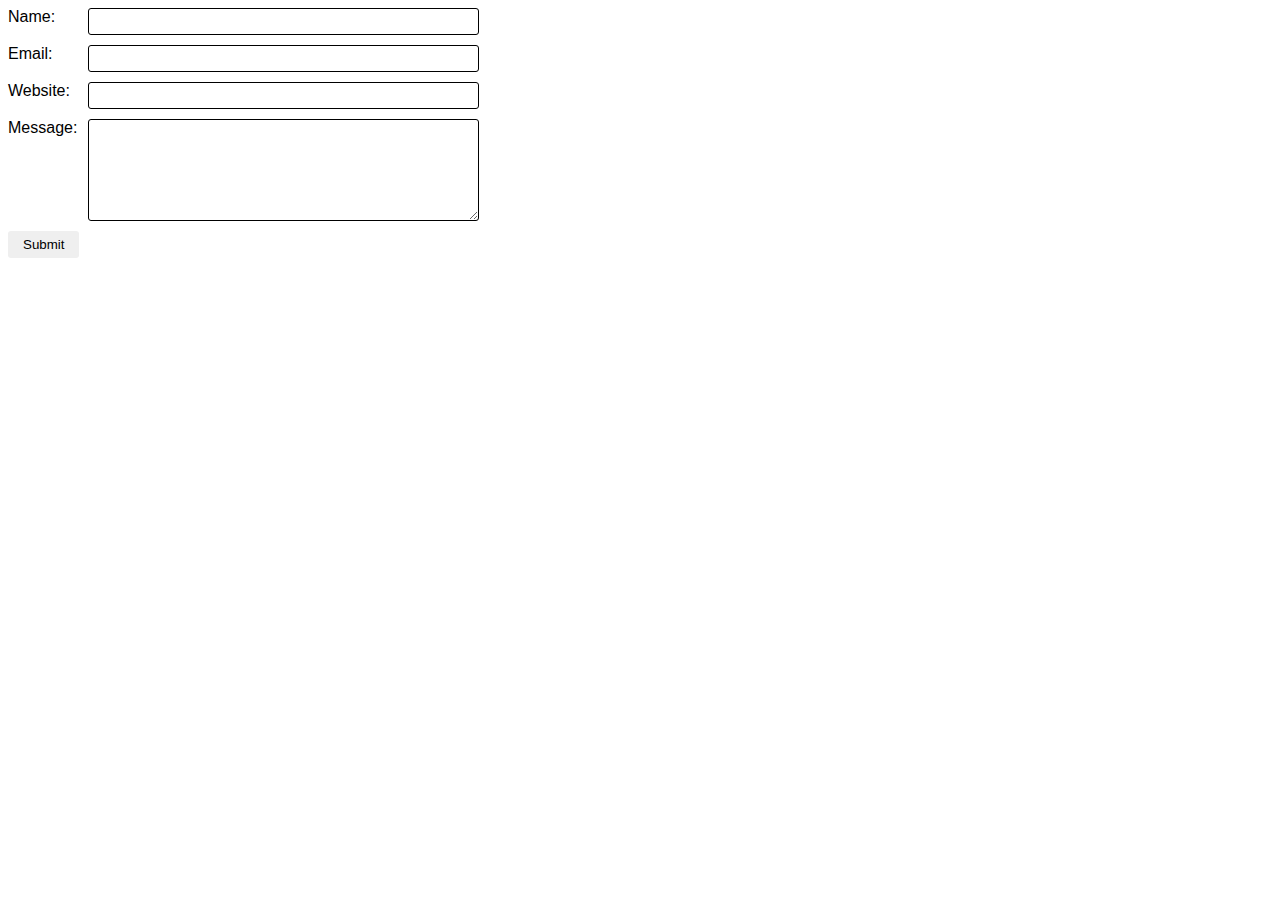
<file: JS tasks/task-5/index.html>
<!DOCTYPE html>
<html lang="en">
<head>
    <meta charset="UTF-8">
    <meta name="viewport" content="width=device-width, initial-scale=1.0">
    <title>JS Task 5</title>
    <style>
        form {
            width: 100%;
            border-radius: 10px;
            text-align: left;
        }
        body {
            display: flex;
            font-family: Arial, sans-serif;
        }

        input[type="text"].error,
        input[type="email"].error,
        input[type="url"].error,
        textarea.error {
            border: 2px solid #ff3860;
        }

        .container {
            display: flex;
            margin-bottom: 10px;
        }

        .container label {
            width: 50px;
            margin-right: 10px;
        }

        input[type="text"],
        input[type="email"],
        input[type="url"],
        textarea {
            padding: 5px;
            border: 1px solid black;
            border-radius: 3px;
            background-color: white;
            color: black;
            margin-left: 20px;
            width: 30%;
        }

        .error {
            color: red;
            font-size: 14px;
            margin-left: 20px;
        }

        input[type="submit"] {
            padding: 6px 15px;
            border: none;
            border-radius: 3px;
            cursor: pointer;
        }
    </style>
</head>
<body>
    <form action="#" method="get" id="form">
        <div class="container">
            <label for="name">Name:</label>
            <input type="text" id="name" class="fullname">
            <div class="error"></div>
        </div>
        <div class="container">
            <label for="email">Email:</label>
            <input type="email" id="email" class="mail">
            <div class="error"></div>
        </div>
        <div class="container">
            <label for="site">Website:</label>
            <input type="url" id="site" class="site">
            <div class="error"></div>
        </div>
        <div class="container">
            <label for="msg">Message:</label>
            <textarea name="msg" id="msg" rows="6"></textarea>
            <div class="error"></div>
        </div>
        <div class="container">
            <input type="submit" value="Submit">
        </div>
    </form>
    <script>
        const form = document.getElementById("form");
        const name = document.getElementById("name");
        const email = document.getElementById("email");
        const website = document.getElementById("site");
        const message = document.getElementById("msg");

        form.addEventListener("submit", e => {
            e.preventDefault();

            validInputs();
        });

        const setError = (element, errorMessage) => {
            const inputControl = element.parentElement;
            const errorDisplay = inputControl.querySelector('.error');

            errorDisplay.innerText = errorMessage;
            element.classList.add('error');
        };

        const setSuccess = element => {
            const inputControl = element.parentElement;
            const errorDisplay = inputControl.querySelector('.error');

            errorDisplay.innerText = '';
            element.classList.remove('error');
        }

        const validInputs = () => {
            const nameValue = name.value.trim();
            const emailValue = email.value.trim();
            const websiteValue = website.value.trim();
            const messageValue = message.value.trim();

            if (nameValue === "") {
                setError(name, "This field is required");
            } else {
                setSuccess(name);
            }

            if (emailValue === "") {
                setError(email, "A valid email address is required");
            } else {
                setSuccess(email);
            }

            if (websiteValue === "") {
                setError(website, "A valid URL is required");
            } else {
                setSuccess(website);
            }

            if (messageValue === "") {
                setError(message, "This field is required");
            } else {
                setSuccess(message);
            }
        }
    </script>
</body>
</html>
</file>
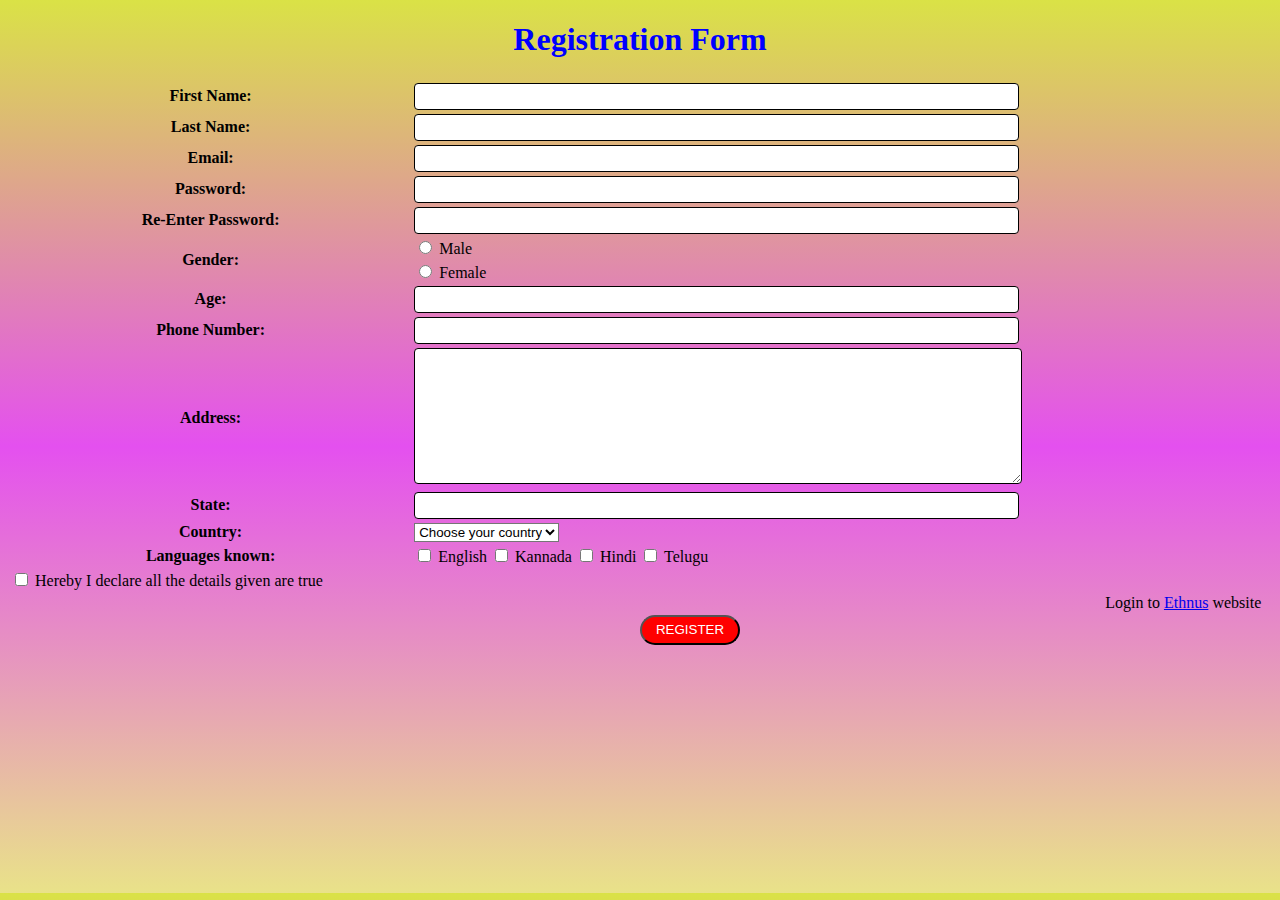
<file: JS tasks/task-8/index.html>
<!DOCTYPE html>
<html lang="en">
<head>
    <meta charset="UTF-8">
    <meta name="viewport" content="width=device-width, initial-scale=1.0">
    <title>JS Task 8</title>
    <style>
        body{
            background: linear-gradient(to bottom, rgb(218, 226, 70), rgb(228, 80, 239),rgb(233, 226, 137));
            height: 96vh;
        }

        h1{
            text-align: center;
            color:blue;
        }

        table{
            width: 100%;
        }

        .input{
            width: 70%;
            border-radius: 4px;
            border: 1px solid black;
            padding: 5px;
            background-color: white;
            color: black;
        }

        #address{
            width: 71%;
            height: 130px;
            border-radius: 4px;
            border: 1px solid black;
            background-color: white;
            color: black;
        }

        select{
            background-color: white;
            color: black;
        }

        label{
            width: 30%;
        }

        button{
            text-transform: uppercase;
            color: white;
            background-color: red;
            border-radius: 20px;
            padding: 5px;
            height: 30px;
            width: 100px;
            margin-left: 50%;
        }

        .error {
            color: red;
            font-size: 14px;
            font-weight: bold;
            
        }
    </style>
</head>
<body>
    <h1>Registration Form</h1>
    <table>
        <tr>
            <th>
                <label for="firstname">First Name:</label>
            </th>
            <td>
                <input class="input" type="text" id="firstname">
                <td class="error"></td>
            </td>
        </tr>
        <tr>
            <th>
                <label for="lastname">Last Name:</label>
            </th>
            <td>
                <input class="input" type="text" id="lastname">
                <td class="error"></td>
            </td>
        </tr>
        <tr>
            <th>
                <label for="email">Email:</label>
            </th>
            <td>
                <input class="input" type="email" id="email">
                <td class="error"></td>
            </td>
        </tr>
        <tr>
            <th>
                <label for="pass">Password:</label>
            </th>
            <td>
                <input class="input" type="password" id="pass">
                <td class="error"></td>
            </td>
        </tr>
        <tr>
            <th>
                <label for="repass">Re-Enter Password:</label>
            </th>
            <td>
                <input class="input" type="password" id="repass">
                <td class="error"></td>
            </td>
        </tr>
        <tr>
            <th rowspan="2">
                <label for="gender">Gender:</label>
            </th>
            <td>
                <input type="radio" name="gender" id="male">
                <label for="male">Male</label>
            </td>
        </tr>
        <tr>
            <td>
                <input type="radio" name="gender" id="female">
                <label for="female">Female</label>
            </td>
        </tr>
        <tr>
            <th>
                <label for="age">Age:</label>
            </th>
            <td>
                <input class="input" type="number" id="age">
                <td class="error"></td>
            </td>
        </tr>
        <tr>
            <th>
                <label for="phone">Phone Number:</label>
            </th>
            <td>
                <input class="input" type="tel" id="phone">
                <td class="error"></td>
            </td>
        </tr>
        <tr>
            <th>
                <label for="address">Address:</label>
            </th>
            <td>
                <textarea name="address" id="address"></textarea>
                <td class="error"></td>
            </td>
        </tr>
        <tr>
            <th>
                <label for="state">State:</label>
            </th>
            <td>
                <input class="input" type="text" id="state">
                <td class="error"></td>
            </td>
        </tr>
        <tr>
            <th>
                <label for="country">Country:</label>
            </th>
            <td>
                <select name="country" id="country">
                    <option value="">Choose your country</option>
                    <option value="india">India</option>
                    <option value="us">USA</option>
                    <option value="canada">Canada</option>
                    <option value="uk">United Kingdom</option>
                    <option value="australia">Australia</option>
                    <option value="germany">Germany</option>
                    <option value="france">France</option>
                    <option value="japan">Japan</option>
                    <option value="china">China</option>
                    <option value="brazil">Brazil</option>
                </select>
            </td>
        </tr>
        <tr>
            <th>
                <label for="lang">Languages known:</label>
            </th>
            <td>
                <input type="checkbox" id="english">
                <label for="english">English</label>

                <input type="checkbox" id="kannada">
                <label for="kannada">Kannada</label>

                <input type="checkbox" id="hindi">
                <label for="hindi">Hindi</label>

                <input type="checkbox" id="telugu">
                <label for="telugu">Telugu</label>
            </td>
        </tr>
        <tr>
            <td colspan="2">
                <input type="checkbox" id="declare">
                <label for="declare">Hereby I declare all the details given are true</label>
            </td>
        </tr>
        <tr>
            <td colspan="2" style="text-align: right;" id="login">
                Login to <a href="https://ethnus.com" target="_blank">Ethnus</a> website
            </td>
        </tr>
    </table>
    <button class="register">Register</button>
    <script>
        const registerButton = document.querySelector(".register");
        const firstname = document.getElementById("firstname");
        const lastname = document.getElementById("lastname");
        const email = document.getElementById("email");
        const pass = document.getElementById("pass");
        const repass = document.getElementById("repass");
        const age = document.getElementById("age");
        const phone = document.getElementById("phone");
        const address = document.getElementById("address");
        const state = document.getElementById("state");
        
        registerButton.addEventListener("click", () => {
            validInputs();
        });

        const setError = (element, errorMessage) => {
            const inputControl = element.parentElement.parentElement;
            const errorDisplay = inputControl.querySelector(".error");
            errorDisplay.innerText = errorMessage;
            element.classList.add("error");
        };

        const setSuccess = (element) => {
            const inputControl = element.parentElement.parentElement;
            const errorDisplay = inputControl.querySelector(".error");
            errorDisplay.innerText = "";
            element.classList.remove("error");
        };

        const validInputs = () => {
            const firstnameValue = firstname.value.trim();
            const lastnameValue = lastname.value.trim();
            const emailValue = email.value.trim();
            const passValue = pass.value.trim();
            const repassValue = repass.value.trim();
            const ageValue = age.value.trim();
            const phoneValue = phone.value.trim();
            const addressValue = address.value.trim();
            const stateValue = state.value.trim();

            if (firstnameValue === "") {
                setError(firstname, "POOR");
            } else {
                setSuccess(firstname);
            }

            if (lastnameValue === "") {
                setError(lastname, "POOR");
            } else {
                setSuccess(lastname);
            }

            if (emailValue === "") {
                setError(email, "POOR");
            } else {
                setSuccess(email);
            }

            if (passValue === "") {
                setError(pass, "POOR");
            } else {
                setSuccess(pass);
            }

            if (repassValue === "") {
                setError(repass, "POOR");
            } else if (repassValue !== passValue) {
                setError(repass, "MISMATCH");
            } else {
                setSuccess(repass);
            }

            if (ageValue === "") {
                setError(age, "POOR");
            } else {
                setSuccess(age);
            }

            if (phoneValue === "") {
                setError(phone, "POOR");
            } else {
                setSuccess(phone);
            }

            if (addressValue === "") {
                setError(address, "POOR");
            } else {
                setSuccess(address);
            }

            if (stateValue === "") {
                setError(state, "POOR");
            } else {
                setSuccess(state);
            }
        };

    </script>
</body>
</html>
</file>
<file: BS tasks/task-2/style.css>
/*******************************/
/********* General CSS *********/
/*******************************/
body {
    color: #666666;
    background: #dddddd;
    font-family: 'Poppins', sans-serif;
    font-weight: 400;
}

h1,
h2, 
h3, 
h4,
h5, 
h6 {
    color: #030f27;
}

a {
    color: #666666;
    transition: .3s;
}

a:hover,
a:active,
a:focus {
    color: #fdbe33;
    outline: none;
    text-decoration: none;
}

.btn:focus {
    box-shadow: none;
}

.wrapper {
    position: relative;
    width: 100%;
    max-width: 1366px;
    margin: 0 auto;
    background: #ffffff;
}

.back-to-top {
    position: fixed;
    display: none;
    background: #fdbe33;
    color: #121518;
    width: 44px;
    height: 44px;
    text-align: center;
    line-height: 1;
    font-size: 22px;
    right: 15px;
    bottom: 15px;
    transition: background 0.5s;
    z-index: 9;
}

.back-to-top:hover {
    color: #fdbe33;
    background: #121518;
}

.back-to-top i {
    padding-top: 10px;
}

.btn {
    transition: .3s;
}


/**********************************/
/********** Top Bar CSS ***********/
/**********************************/
.top-bar {
    position: relative;
    height: 90px;
    background: #fdbe33;
}

.top-bar .logo {
    padding: 15px 0;
    text-align: left;
    overflow: hidden;
}

.top-bar .logo h1 {
    margin: 0;
    color: #030f27;
    font-size: 60px;
    line-height: 60px;
    font-weight: 700;
}

.top-bar .logo img {
    max-width: 100%;
    max-height: 60px;
}

.top-bar .top-bar-item {
    display: flex;
    align-items: center;
    justify-content: flex-end;
}

.top-bar .top-bar-icon {
    width: 40px;
    display: flex;
    align-items: center;
    justify-content: center;
}

.top-bar .top-bar-icon [class^="flaticon-"]::before {
    margin: 0;
    color: #030f27;
    font-size: 40px;
}

.top-bar .top-bar-text {
    padding-left: 15px;
}

.top-bar .top-bar-text h3 {
    margin: 0 0 5px 0;
    color: #030f27;
    font-size: 16px;
    font-weight: 400;
}

.top-bar .top-bar-text p {
    margin: 0;
    color: #030f27;
    font-size: 13px;
    font-weight: 400;
}

@media (min-width: 992px) {
    .top-bar {
        padding: 0 60px;
    }
}

@media (max-width: 991.98px) {
    .top-bar .logo {
        text-align: center;
    }
}


/**********************************/
/*********** Nav Bar CSS **********/
/**********************************/
.nav-bar {
    position: relative;
    background: #fdbe33;
    transition: .3s;
}

.nav-bar .container-fluid {
    padding: 0;
}

.nav-bar.nav-sticky {
    position: fixed;
    top: 0;
    width: 100%;
    max-width: 1366px;
    box-shadow: 0 2px 5px rgba(0, 0, 0, .3);
    z-index: 999;
}

.nav-bar .navbar {
    height: 100%;
    background: #030f27 !important;
}

.navbar-dark .navbar-nav .nav-link,
.navbar-dark .navbar-nav .nav-link:focus,
.navbar-dark .navbar-nav .nav-link:hover,
.navbar-dark .navbar-nav .nav-link.active {
    padding: 10px 10px 8px 10px;
    color: #ffffff;
}

.navbar-dark .navbar-nav .nav-link:hover,
.navbar-dark .navbar-nav .nav-link.active {
    color: #fdbe33;
    transition: none;
}

.nav-bar .dropdown-menu {
    margin-top: 0;
    border: 0;
    border-radius: 0;
    background: #f8f9fa;
}

.nav-bar .btn {
    color: #ffffff;
    border: 2px solid #ffffff;
    border-radius: 0;
}

.nav-bar .btn:hover {
    color: #030f27;
    background: #fdbe33;
    border-color: #fdbe33;
}

@media (min-width: 992px) {
    .nav-bar {
        padding: 0 75px;
    }
    
    .nav-bar.nav-sticky {
        padding: 0;
    }
    
    .nav-bar .navbar {
        padding: 20px;
    }
    
    .nav-bar .navbar-brand {
        display: none;
    }
    
    .nav-bar a.nav-link {
        padding: 8px 15px;
        font-size: 15px;
        text-transform: uppercase;
    }
}

@media (max-width: 991.98px) {
    .nav-bar .navbar {
        padding: 15px;
    }
    
    .nav-bar a.nav-link {
        padding: 5px;
    }
    
    .nav-bar .dropdown-menu {
        box-shadow: none;
    }
    
    .nav-bar .btn {
        display: none;
    }
}


/*******************************/
/******** Carousel CSS *********/
/*******************************/
.carousel {
    position: relative;
    width: 100%;
    height: calc(100vh - 170px);
    min-height: 400px;
    margin: 0 auto;
    text-align: center;
    overflow: hidden;
}

.carousel .carousel-inner,
.carousel .carousel-item {
    position: relative;
    width: 100%;
    height: 100%;
}

.carousel .carousel-item img {
    width: 100%;
    height: 100%;
    object-fit: cover;
}

.carousel .carousel-item::after {
    position: absolute;
    content: "";
    width: 100%;
    height: 100%;
    top: 0;
    left: 0;
    background: rgba(0, 0, 0, .3);
    z-index: 1;
}

.carousel .carousel-caption {
    position: absolute;
    top: 0;
    bottom: 0;
    display: flex;
    align-items: center;
    justify-content: center;
    flex-direction: column;
    height: calc(100vh - 170px);
    min-height: 400px;
}

.carousel .carousel-caption p {
    color: #ffffff;
    font-size: 30px;
    margin-bottom: 15px;
    letter-spacing: 1px;
}

.carousel .carousel-caption h1 {
    color: #ffffff;
    font-size: 60px;
    font-weight: 700;
    margin-bottom: 35px;
}

.carousel .carousel-caption .btn {
    padding: 15px 35px;
    font-size: 18px;
    font-weight: 500;
    letter-spacing: 1px;
    text-transform: uppercase;
    color: #ffffff;
    background: transparent;
    border: 2px solid #ffffff;
    border-radius: 0;
    transition: .3s;
}

.carousel .carousel-caption .btn:hover {
    color: #030f27;
    background: #fdbe33;
    border-color: #fdbe33;
}

@media (max-width: 767.98px) {
    .carousel .carousel-caption h1 {
        font-size: 40px;
        font-weight: 700;
    }
    
    .carousel .carousel-caption p {
        font-size: 20px;
    }
    
    .carousel .carousel-caption .btn {
        padding: 12px 30px;
        font-size: 18px;
        font-weight: 500;
        letter-spacing: 0;
    }
}

@media (max-width: 575.98px) {
    .carousel .carousel-caption h1 {
        font-size: 30px;
        font-weight: 500;
    }
    
    .carousel .carousel-caption p {
        font-size: 16px;
    }
    
    .carousel .carousel-caption .btn {
        padding: 10px 25px;
        font-size: 16px;
        font-weight: 400;
        letter-spacing: 0;
    }
}

.carousel .animated {
    -webkit-animation-duration: 1.5s;
    animation-duration: 1.5s;
}


/*******************************/
/******* Page Header CSS *******/
/*******************************/
.page-header {
    position: relative;
    margin-bottom: 45px;
    padding: 90px 0;
    text-align: center;
    background: #fdbe33;
}

.page-header h2 {
    position: relative;
    color: #030f27;
    font-size: 60px;
    font-weight: 700;
    margin-bottom: 20px;
    padding-bottom: 5px;
}

.page-header h2::after {
    position: absolute;
    content: "";
    width: 100px;
    height: 2px;
    left: calc(50% - 50px);
    bottom: 0;
    background: #030f27;
}

.page-header a {
    position: relative;
    padding: 0 12px;
    font-size: 22px;
    color: #030f27;
}

.page-header a:hover {
    color: #ffffff;
}

.page-header a::after {
    position: absolute;
    content: "/";
    width: 8px;
    height: 8px;
    top: -2px;
    right: -7px;
    text-align: center;
    color: #121518;
}

.page-header a:last-child::after {
    display: none;
}

@media (max-width: 991.98px) {
    .page-header {
        padding: 60px 0;
    }
    
    .page-header h2 {
        font-size: 45px;
    }
    
    .page-header a {
        font-size: 20px;
    }
}

@media (max-width: 767.98px) {
    .page-header {
        padding: 45px 0;
    }
    
    .page-header h2 {
        font-size: 35px;
    }
    
    .page-header a {
        font-size: 18px;
    }
}


/*******************************/
/******* Section Header ********/
/*******************************/
.section-header {
    position: relative;
    width: 100%;
    margin-bottom: 45px;
}

.section-header p {
    color: #fdbe33;
    font-size: 18px;
    font-weight: 600;
    margin-bottom: 5px;
}

.section-header h2 {
    margin: 0;
    position: relative;
    font-size: 50px;
    font-weight: 700;
}

@media (max-width: 767.98px) {
    .section-header h2 {
        font-size: 30px;
    }
}


/*******************************/
/********* Feature CSS *********/
/*******************************/
.feature {
    position: relative;
    margin-bottom: 45px;
}

.feature .col-md-12 {
    background: #030f27;
}
    
.feature .col-md-12:nth-child(2n) {
    color: #030f27;
    background: #fdbe33;
}

.feature .feature-item {
    min-height: 250px;
    padding: 30px;
    display: flex;
    align-items: center;
    justify-content: flex-start;
}

.feature .feature-icon {
    position: relative;
    width: 60px;
    display: flex;
    align-items: center;
    justify-content: center;
}

.feature .feature-icon::before {
    position: absolute;
    content: "";
    width: 80px;
    height: 80px;
    top: -20px;
    left: -10px;
    border: 2px dotted #ffffff;
    border-radius: 60px;
    z-index: 1;
}

.feature .feature-icon::after {
    position: absolute;
    content: "";
    width: 79px;
    height: 79px;
    top: -18px;
    left: -9px;
    background: #030f27;
    border-radius: 60px;
    z-index: 2;
}

.feature .col-md-12:nth-child(2n) .feature-icon::after {
    background: #fdbe33;
}

.feature .feature-icon [class^="flaticon-"]::before {
    position: relative;
    margin: 0;
    color: #fdbe33;
    font-size: 60px;
    line-height: 60px;
    z-index: 3;
}

.feature .feature-text {
    padding-left: 30px;
}

.feature .feature-text h3 {
    margin: 0 0 10px 0;
    color: #fdbe33;
    font-size: 25px;
    font-weight: 600;
}

.feature .feature-text p {
    margin: 0;
    color: #fdbe33;
    font-size: 18px;
    font-weight: 400;
}

.feature .col-md-12:nth-child(2n) [class^="flaticon-"]::before,
.feature .col-md-12:nth-child(2n) h3,
.feature .col-md-12:nth-child(2n) p {
    color: #030f27;
}
</file>
<file: BS tasks/task-3/style.css>
html {
  font-size: 14px;
}

@media (min-width: 768px) {
  html {
    font-size: 16px;
  }
}

.container {
  max-width: 960px;
}

.pricing-header {
  max-width: 700px;
}

.card-deck .card {
  min-width: 220px;
}

.border-top {
  border-top: 1px solid #e5e5e5;
}

.border-bottom {
  border-bottom: 1px solid #e5e5e5;
}

.box-shadow {
  box-shadow: 0 .25rem .75rem rgba(0, 0, 0, .05);
}
</file>
<file: BS tasks/task-5/style.css>
.bg-gray {
    background-color: #f0f0f0;
}
</file>
